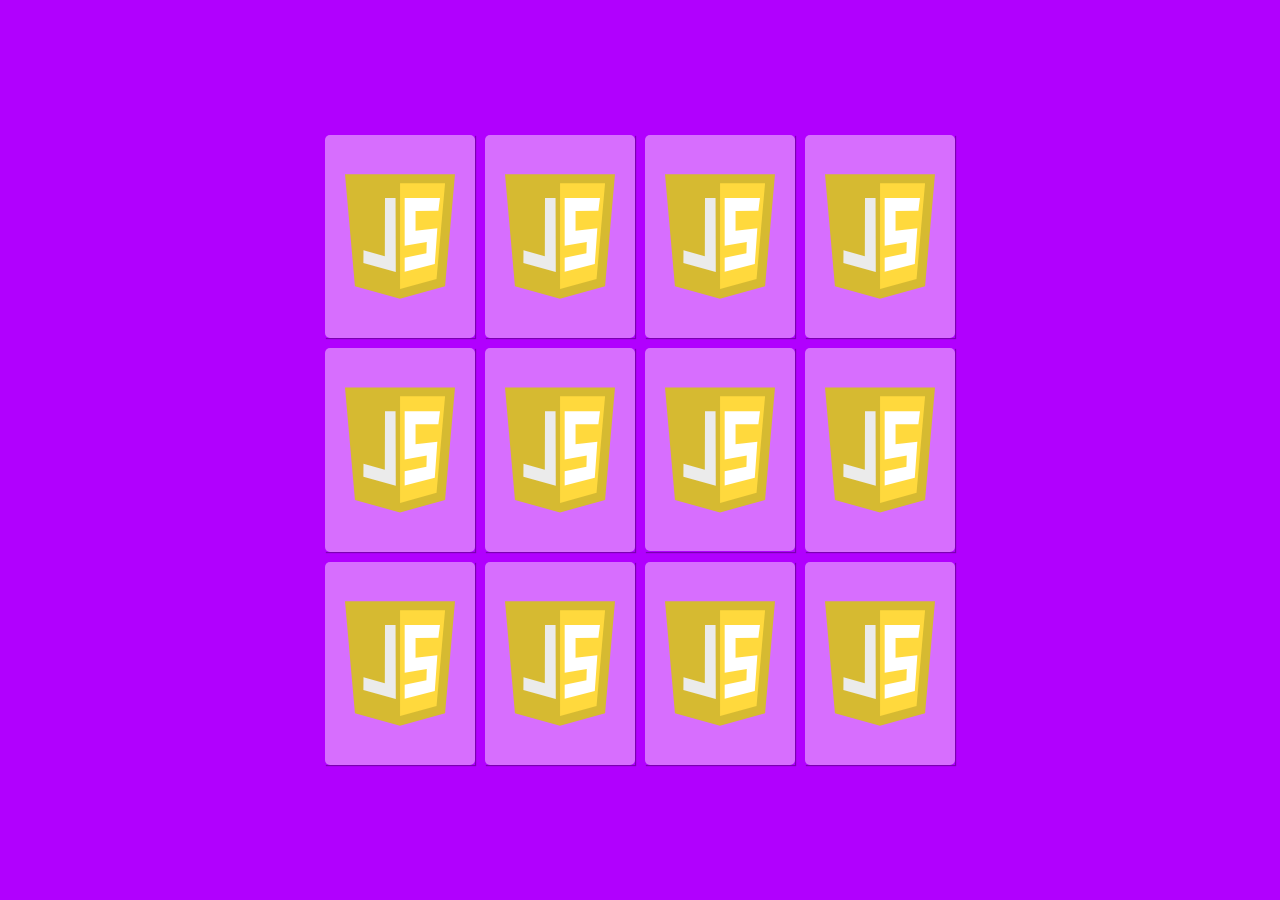
<file: index.html>
<!doctype html>
<html lang="en">

<head>
    <!-- Required meta tags -->
    <meta charset="utf-8">
    <meta name="viewport" content="width=device-width, initial-scale=1, shrink-to-fit=no">

    <!-- Bootstrap CSS -->
    <link rel="stylesheet" href="https://maxcdn.bootstrapcdn.com/bootstrap/4.0.0/css/bootstrap.min.css"
        integrity="sha384-Gn5384xqQ1aoWXA+058RXPxPg6fy4IWvTNh0E263XmFcJlSAwiGgFAW/dAiS6JXm" crossorigin="anonymous">

    <!--CSS  File -->
    <link rel="stylesheet" href="index.css">



    <title>MEMORY GAME</title>
</head>

<body>
    <!-- First will create a section which will contain 12 cards  -->
    <section class="memory-game">

        <!-- Card 1 -->

        <div class="memory-card" data-framework="react">
            <img class="front-face" src="images/react.svg" alt="">
            <img class="back-face"  src="images/js-badge.svg" alt="">
        </div>

        <!-- Card 2  -->

        <div class="memory-card" data-framework="react">
            <img class="front-face" src="images/react.svg" alt="">
            <img class="back-face"  src="images/js-badge.svg" alt="">
        </div>

        <!-- Card 3 -->

        <div class="memory-card" data-framework="angular">
            <img class="front-face" src="images/angular.svg" alt="">
            <img class="back-face"  src="images/js-badge.svg" alt="">
        </div>

        <!-- Card 4 -->

        <div class="memory-card" data-framework="angular">
            <img class="front-face" src="images/angular.svg" alt="">
            <img class="back-face"  src="images/js-badge.svg" alt="">
        </div>
        
        <!-- Card 5 -->

        <div class="memory-card" data-framework="ember">
            <img class="front-face" src="images/ember.svg" alt="">
            <img class="back-face"  src="images/js-badge.svg" alt="">
        </div>
        
        <!-- Card 6 -->

        <div class="memory-card" data-framework="ember">
            <img class="front-face" src="images/ember.svg" alt="">
            <img class="back-face"  src="images/js-badge.svg" alt="">
        </div>
        
        <!-- Card 7 -->

        <div class="memory-card" data-framework="vue">
            <img class="front-face" src="images/vue.svg" alt="">
            <img class="back-face"  src="images/js-badge.svg" alt="">
        </div>
        
        <!-- Card 8 -->

        <div class="memory-card" data-framework="vue">
            <img class="front-face" src="images/vue.svg" alt="">
            <img class="back-face"  src="images/js-badge.svg" alt="">
        </div>
        
        <!-- Card 9 -->

        <div class="memory-card" data-framework="backbone">
            <img class="front-face" src="images/backbone.svg" alt="">
            <img class="back-face"  src="images/js-badge.svg" alt="">
        </div>
        
        <!-- Card 10 -->

        <div class="memory-card" data-framework="backbone">
            <img class="front-face" src="images/backbone.svg" alt="">
            <img class="back-face"  src="images/js-badge.svg" alt="">
        </div>
        
        <!-- Card 11 -->

        <div class="memory-card" data-framework="aurelia">
            <img class="front-face" src="images/aurelia.svg" alt="">
            <img class="back-face"  src="images/js-badge.svg" alt="">
        </div>
        
        <!-- Card 12 -->

        <div class="memory-card" data-framework="aurelia">
            <img class="front-face" src="images/aurelia.svg" alt="">
            <img class="back-face"  src="images/js-badge.svg" alt="">
        </div>
        
    </section>




    <!-- JAVASCRIPT FILE -->
    <script src="index.js"></script>
    
    <!-- Optional JavaScript -->
    <!-- jQuery first, then Popper.js, then Bootstrap JS -->
    <script src="https://code.jquery.com/jquery-3.2.1.slim.min.js"
        integrity="sha384-KJ3o2DKtIkvYIK3UENzmM7KCkRr/rE9/Qpg6aAZGJwFDMVNA/GpGFF93hXpG5KkN"
        crossorigin="anonymous"></script>
    <script src="https://cdnjs.cloudflare.com/ajax/libs/popper.js/1.12.9/umd/popper.min.js"
        integrity="sha384-ApNbgh9B+Y1QKtv3Rn7W3mgPxhU9K/ScQsAP7hUibX39j7fakFPskvXusvfa0b4Q"
        crossorigin="anonymous"></script>
    <script src="https://maxcdn.bootstrapcdn.com/bootstrap/4.0.0/js/bootstrap.min.js"
        integrity="sha384-JZR6Spejh4U02d8jOt6vLEHfe/JQGiRRSQQxSfFWpi1MquVdAyjUar5+76PVCmYl"
        crossorigin="anonymous"></script>
</body>

</html>
</file>
<file: index.css>
*{
    padding: 0 ;
    margin: 0 ;
    box-sizing: border-box;
}

body{
    display: flex;
    height: 100vh;
    background: #B100FE;
}

.memory-game{
    margin: auto;
    width: 640px ;
    height: 640px;
    display: flex ;
    flex-wrap: wrap;
    perspective: 1000px;
}

.memory-card {
    width: calc(25% - 10px);
    height: calc(33.333% - 10px);
    margin: 5px;
    position: relative;
    box-shadow: 1px 1px 1px rgba(0,0,0,.3);
    transform: scale(1);
    transform-style: preserve-3d;
    transition: transform .5s;
}

.memory-card:active{
    transform: scale(0.97);
    transition: transform .2s;
}
.memory-card.flip{
    transform: rotateY(180deg);
}



.front-face,
.back-face {
  width: 100%;
  height: 100%;
  padding: 20px;
  position: absolute;
  border-radius: 5px;
  background: #D76EFE;
  backface-visibility: hidden;
}

.front-face{
    transform: rotateY(180deg);
}
</file>
<file: game.css>
*{
    padding: 0 ;
    margin: 0 ;
    box-sizing: border-box;
}

body{
    display: flex;
    height: 100vh;
    background: #B100FE;
}

.memory-game{
    margin: auto;
    width: 640px ;
    height: 640px;
    display: flex ;
    flex-wrap: wrap;
    perspective: 1000px;
}

.memory-card {
    width: calc(25% - 10px);
    height: calc(33.333% - 10px);
    margin: 5px;
    position: relative;
    box-shadow: 1px 1px 1px rgba(0,0,0,.3);
    transform: scale(1);
    transform-style: preserve-3d;
    transition: transform .5s;
}

.memory-card:active{
    transform: scale(0.97);
    transition: transform .2s;
}
.memory-card.flip{
    transform: rotateY(180deg);
}



.front-face,
.back-face {
  width: 100%;
  height: 100%;
  padding: 20px;
  position: absolute;
  border-radius: 5px;
  background: #D76EFE;
  backface-visibility: hidden;
}

.front-face{
    transform: rotateY(180deg);
}
</file>
